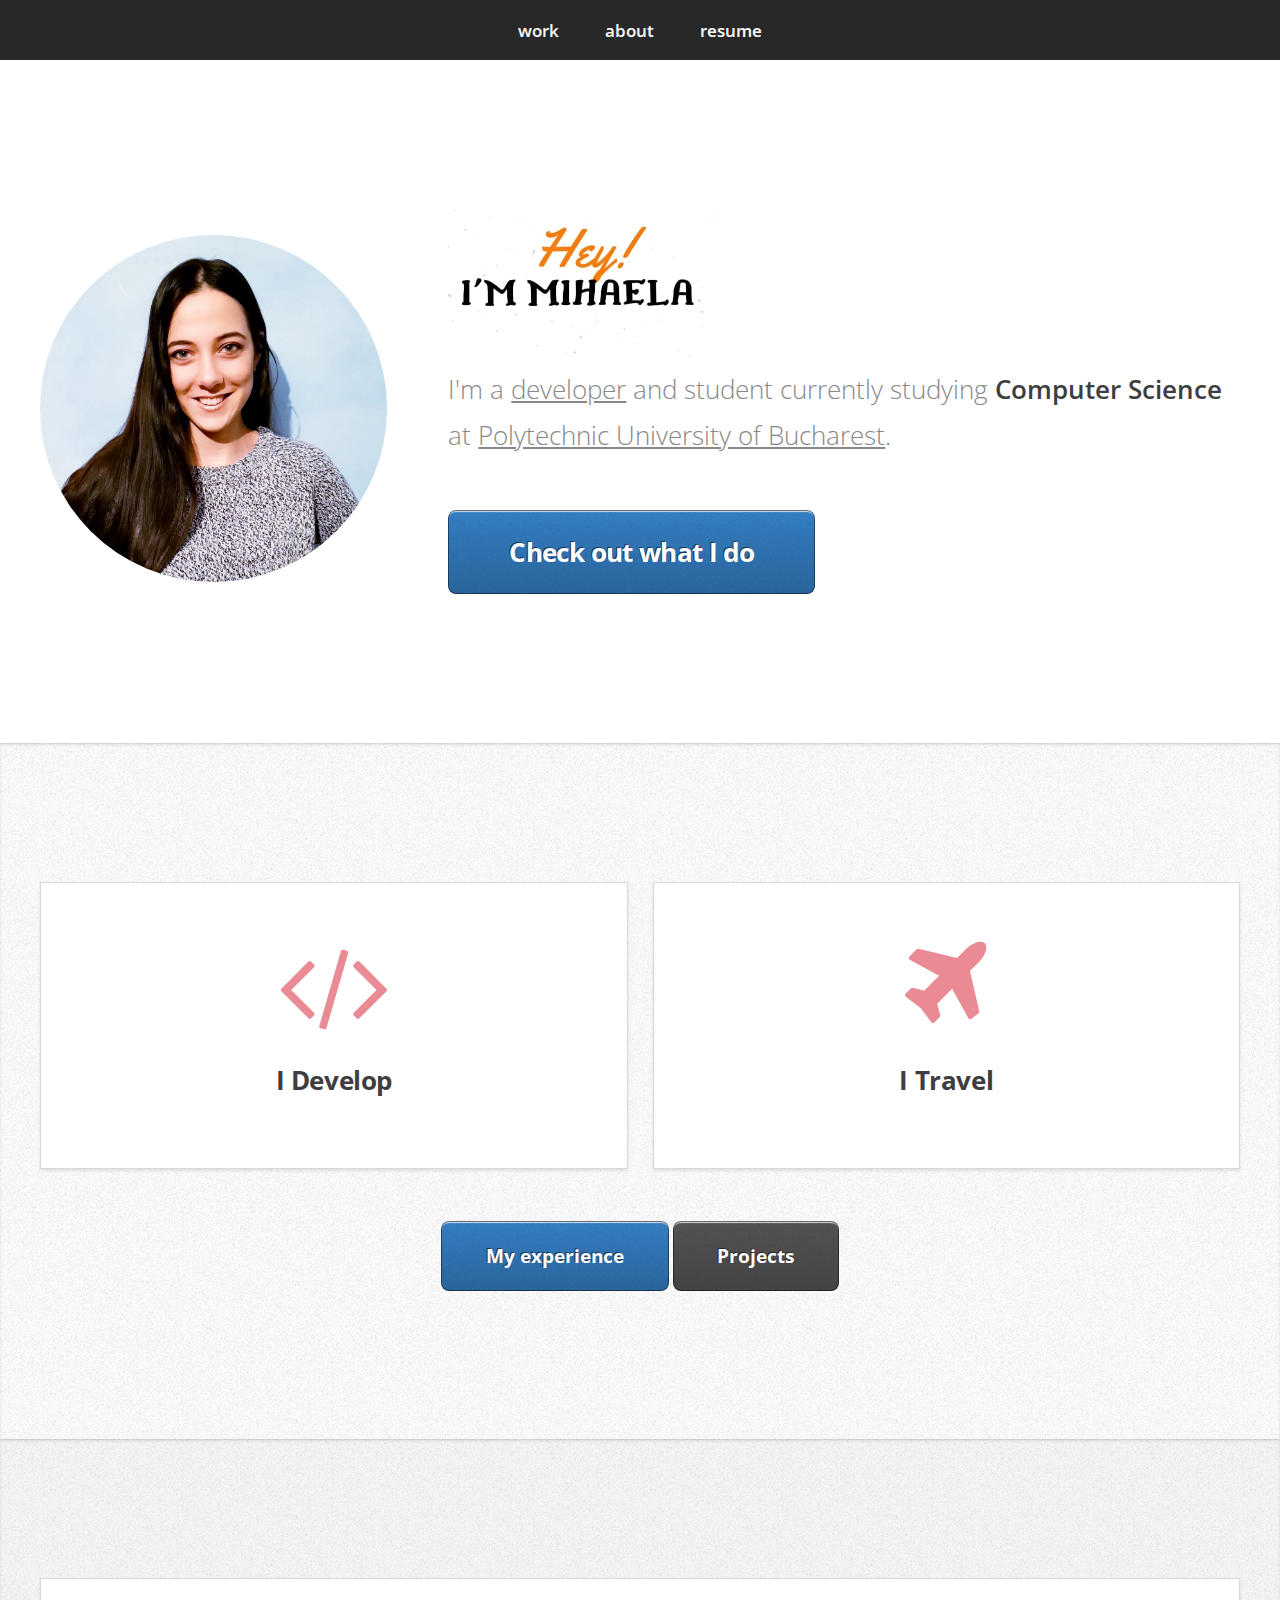
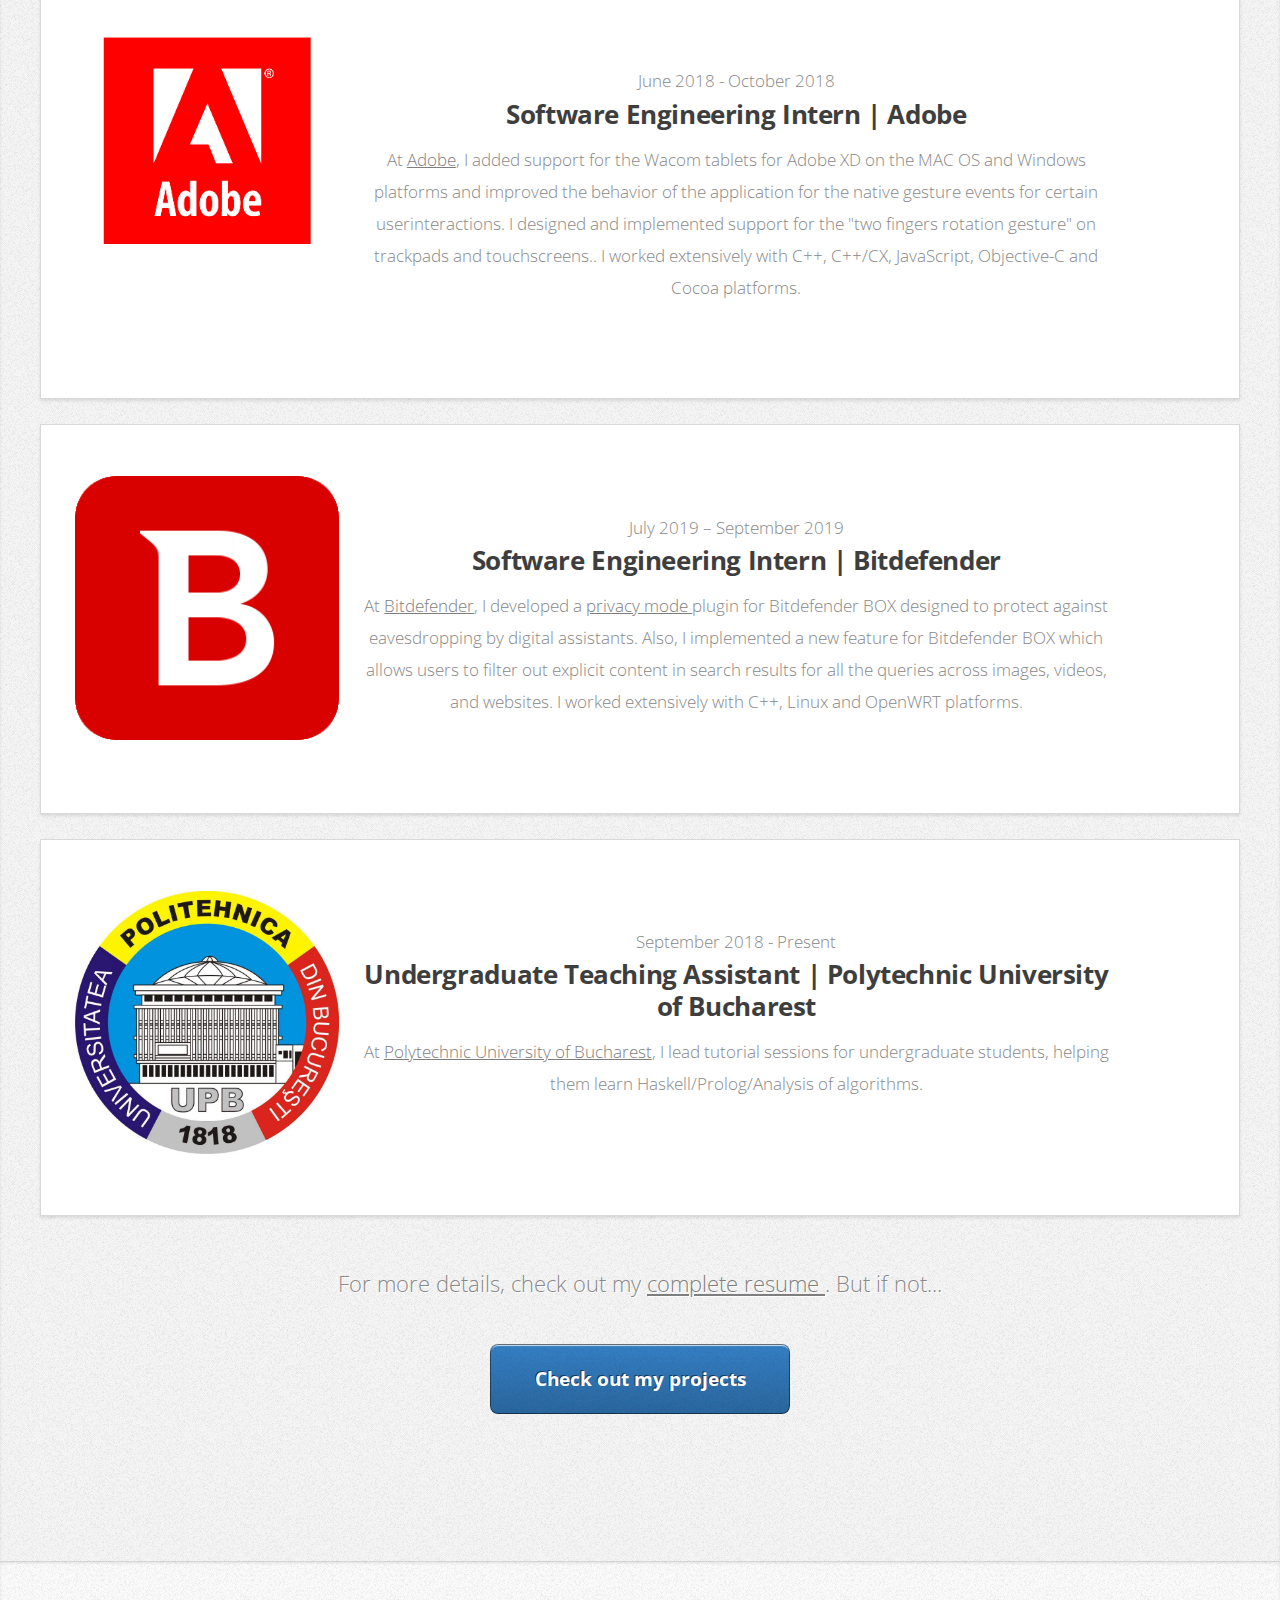
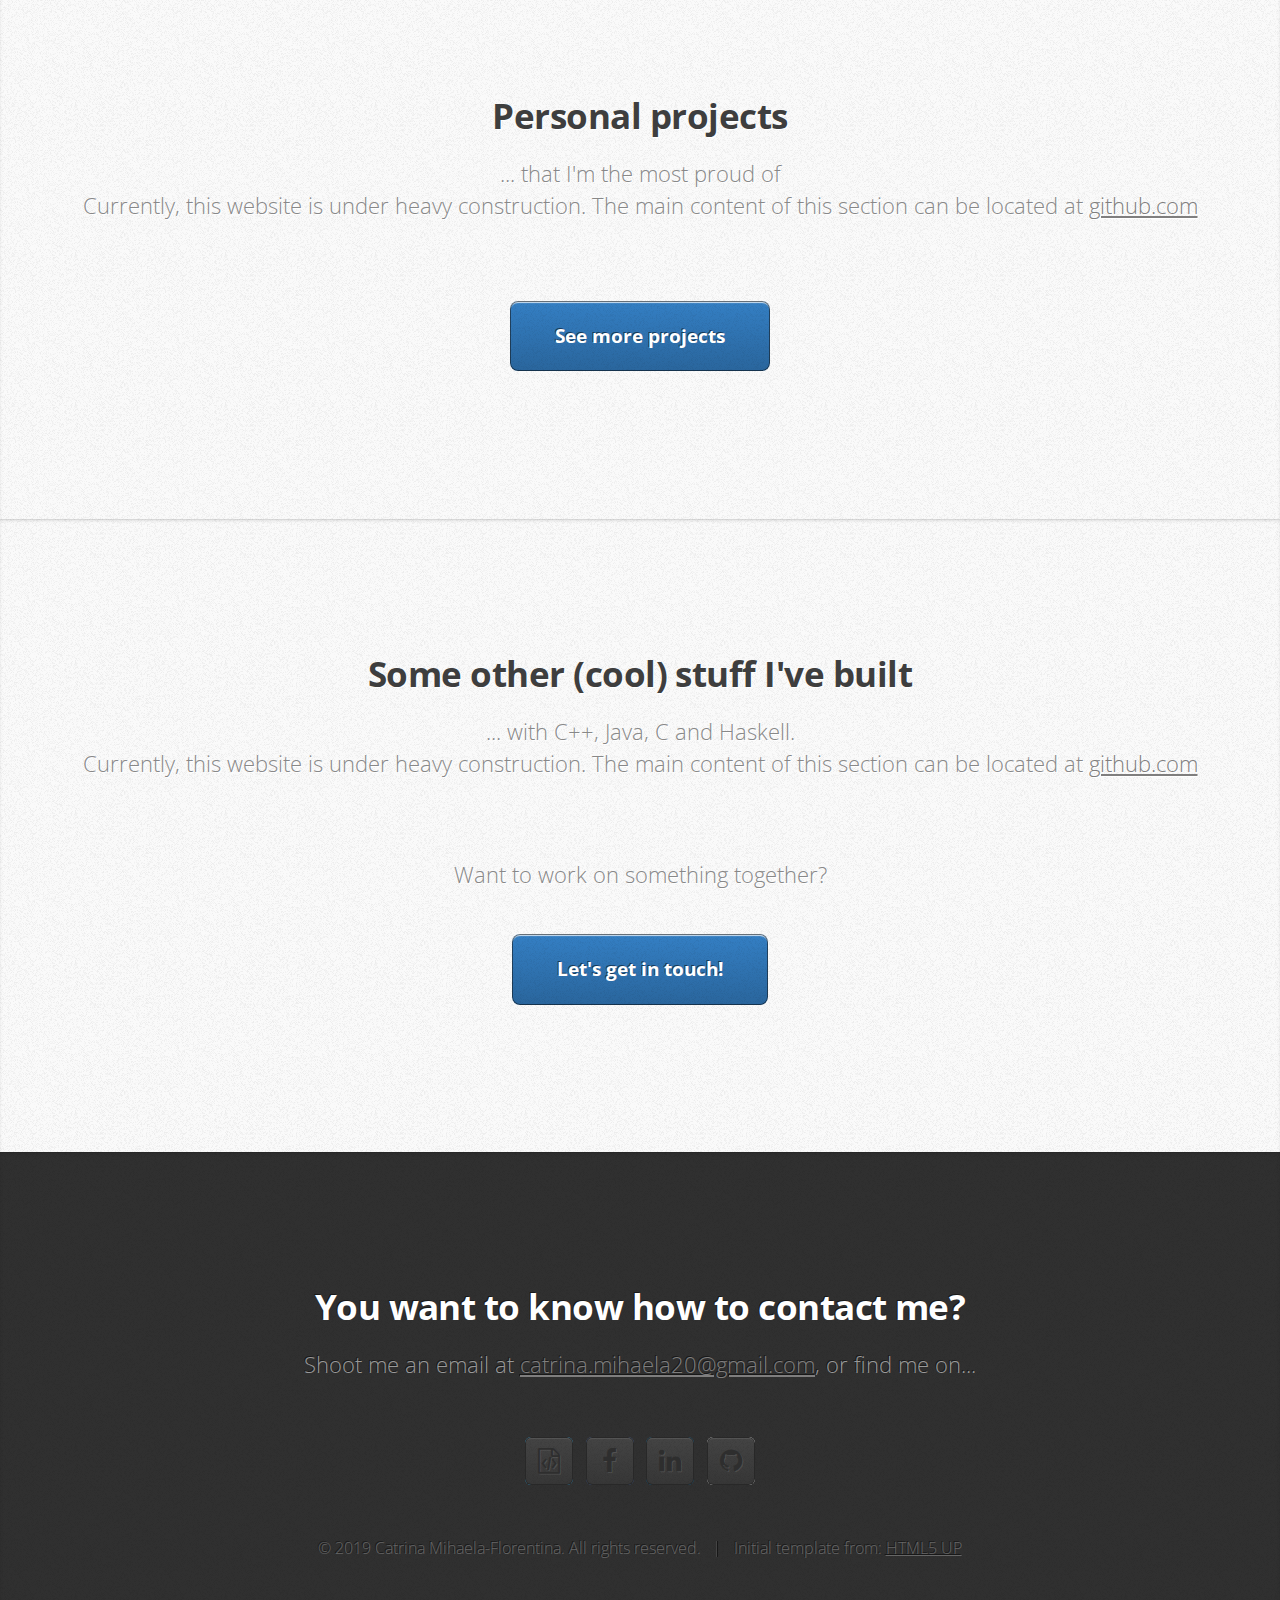
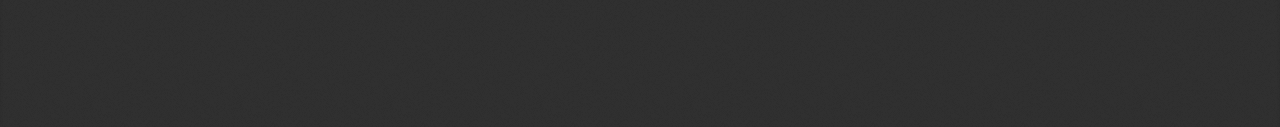
<file: index.html>
<!DOCTYPE HTML>

<html>
	<head>
		<title>Catrina Mihaela-Florentina</title>
		<!-- <title>mihaela | developer • designer • dancer</title> -->
		<meta charset="utf-8" />
		<meta name="viewport" content="width=device-width, initial-scale=1" />
		<!--[if lte IE 8]><script src="assets/js/ie/html5shiv.js"></script><![endif]-->
		<link rel="stylesheet" href="assets/css/main.css" />
		<!--[if lte IE 8]><link rel="stylesheet" href="assets/css/ie8.css" /><![endif]-->
		<!--[if lte IE 9]><link rel="stylesheet" href="assets/css/ie9.css" /><![endif]-->
		<link rel="icon" type="image/png" href="images/hello.jpeg" sizes="32x32" />

	</head>
	<body>

		<!-- Nav -->
			<nav id="nav">
				<ul class="container">
					<li><a href="#portfolio">work</a></li>
					<li><a href="about-me.html">about</a></li>					
<!-- 					<li><a href="#blog">blog</a></li>
 -->					<li><a href="https://drive.google.com/file/d/1lzBsOIaUufXG_r_aDc1X8GkXomqi_xUz/view?usp=sharing" target = "_blank">resume</a></li>
				</ul>
			</nav>

		<!-- Home -->
			<div class="wrapper style1 first">
				<article class="container" id="top">
					<div class="row">
						<div class="4u 12u(mobile)">
							<span class="image fit cent 12u(mobile)"><a class = "scrolly" href = "#work"><img src="images/profile.jpeg" alt="" /></a></span>
						</div>
						<div class="8u 12u(mobile)">
							<!-- <header> -->
								<!-- <h1>Hey! I'm <a href = "about-me.html"><strong>mihaela</strong></a>.</h1> -->
								<img class = "cali-name" src="images/hello.jpeg" alt="Hey! I'm Mihaela." /></span>
							<!-- </header> -->
							<p>I'm a <a href="#portfolio" class = "scrolly"> developer</a> and student currently studying <strong>Computer Science</strong> at <a href="http://acs.pub.ro/en/" target = "_blank">Polytechnic University of Bucharest</a>.</p>
							<a href="#work" class="button big scrolly">Check out what I do</a>
						</div>
					</div>
				</article>

			</div>

		<!-- Work -->

			<div class="wrapper style2">
				<article id="work">
					<!-- <header> -->
						<!-- <h2>This is what I do</h2> -->
						<!-- <h2>A bit about me</h2> -->
					<!-- </header> -->
					<div class="container">
						<div class="row">

							<div class="6u 12u(mobile)">
								<a class = "scrolly" href="#portfolio">
								<section class="box style1">
									<span class="icon featured fa-code"></span>
									<h3><a class = "scrolly" href="#portfolio"> I Develop</a></h3>
									<p> 
<!-- 									<a class="no-underline" href="meet-me.html" target = "_blank">MeetMe</a> | 
									<a class="no-underline" href="https://github.com/dmihaelashuo/Kinetic" target = "_blank">Kinetic</a> | 
									<a class="no-underline" href="escape.html" target = "_blank">Escape Room</a> -->
									</p>
									<!-- <p>because I really, really enjoy building stuff.</p> -->
									<!-- <p>because it's fun, because I derive a lot of satisfaction from building stuff </p> -->
								</section>
							</a>
							</div>
							<div class="6u 12u(mobile)">
								<a class = "scrolly" href="https://medium.com/dmihaelashuo" target = "_blank">
								<section class="box style1">
									<span class="icon featured fa-plane"></span>
									<h3><a class = "scrolly" href="" target = "_blank"> I Travel</a></h3>
<!-- 									<p> 
									<a class="no-underline" href="https://medium.com/dmihaelashuo" target = "_blank">My Medium </a> |
									</p> -->
								</section>
							</a>
							</div>
						</div>
					</div>
					<footer>
						<a href="#experience" class="button scrolly"> My experience</a>
						<a href="#portfolio" class="button buttonv2 scrolly">Projects</a>
					</footer>
				</article>
			</div>

			<!-- Experience -->
			<div class="wrapper style3">
				<article id="experience">
					<div class="container">
						<div class="row">
							<div class="12u 12u(mobile)">
								<section class="box style1">
									<div class="row">
										<div class="3u 12u(mobile)">
											<a href = "https://www.adobe.com/" target = "_blank"><span class="image fit" ><img src="images/Adobe.jpg" alt="" /></span></a>
										</div>
										<div class="8u 12u(mobile)">
											<p></p>
											<!-- <p> hi</p> -->
											<p class = "timeframe"> June 2018 - October 2018</p>
											<h3 class = "work-title">Software Engineering Intern | Adobe</h3>	

											<p>At <a class = "no-underline" href = "https://www.adobe.com/" target = "_blank">Adobe</a>, I added support for the Wacom tablets for Adobe XD on the MAC OS and Windows platforms and improved
											the behavior of the application for the native gesture events for certain userinteractions.
											I designed and implemented support for the "two fingers rotation gesture" on trackpads and touchscreens.. I worked extensively with C++, C++/CX, JavaScript, Objective-C and Cocoa platforms.</p>
										</div>
									</div>

								</section>
							</div>
							<div class="12u 12u(mobile)">
								<section class="box style1">
									<div class="row">
										<div class="3u 12u(mobile)">
											<a href = "https://www.bitdefender.com/" target = "_blank"><span class="image fit" ><img src="images/Bitdefender.jpg" alt="" /></span></a>
										</div>
										<div class="8u 12u(mobile)">
											<p></p>
											<!-- <p> hi</p> -->
											<p class = "timeframe"> July 2019 – September 2019</p>
											<h3 class = "work-title">Software Engineering Intern | Bitdefender</h3>	

											<p>At <a class = "no-underline" href = "https://www.bitdefender.com/" target = "_blank">Bitdefender</a>, I developed a <a class = "no-underline" href="https://www.google.com/url?sa=t&rct=j&q=&esrc=s&source=web&cd=1&cad=rja&uact=8&ved=2ahUKEwiW083xrI3lAhXQasAKHaZsDGsQFjAAegQIARAB&url=https%3A%2F%2Fwww.bitdefender.com%2Fbox%2Fblog%2Fproduct-updates%2Fproduct-update-bitdefender-box-can-now-protect-eavesdropping-digital-assistants-new-feature-called-private-mode%2F%3Fcid%3Dsoc%257Cbox%257Cfb%257CProductUpdates&usg=AOvVaw2hHCFTD1vNapZ5SPXCj1nh" target = "_blank"> privacy mode </a> plugin for Bitdefender BOX designed to protect against eavesdropping by digital assistants.

											Also, I implemented a new feature for Bitdefender BOX which allows users to filter out explicit content in search results for all the queries across images, videos, and websites. I worked extensively with C++, Linux and OpenWRT platforms.</p>
										</div>
									</div>

								</section>
							</div>
							<div class="12u 12u(mobile)">
								<section class="box style1">
									<div class="row">
										<div class="3u 12u(mobile)">
											<a href = "https://www.upb.ro/en/" target = "_blank"><span class="image fit" ><img src="images/upb.jpg" alt="" /></span></a>
										</div>
										<div class="8u 12u(mobile)">
											<p></p>
											<!-- <p> hi</p> -->
											<p class = "timeframe"> September 2018 - Present</p>
											<h3 class = "work-title">Undergraduate Teaching Assistant | Polytechnic University of Bucharest</h3>	

											<p>At <a class = "no-underline" href = "https://www.upb.ro/en/" target = "_blank"> Polytechnic University of Bucharest</a>, I lead tutorial sessions for undergraduate students, helping them learn Haskell/Prolog/Analysis of algorithms.</p>
										</div>
									</div>

								</section>
							</div>
						</div>
					</div>

					<footer>
						<p>For more details, check out my <a class = "no-underline" href="https://drive.google.com/file/d/1lzBsOIaUufXG_r_aDc1X8GkXomqi_xUz/view?usp=sharing" target = "_blank">complete resume </a>. But if not...</p>
						<a href="#portfolio" class="button scrolly"> Check out my projects</a>
					</footer>
				</article>
			</div>

		<!-- Projects -->
			<div class="wrapper style2">
				<article id="portfolio">
					<header>
						<h2>Personal projects</h2>
						<p>... that I'm the most proud of</p>
						<p>Currently, this website is under heavy construction. The main content of this section can be located at <a class = "no-underline" href="https://github.com/mihaela-catrina" target = "_blank">github.com </a></p> 
					</header>


					<div class="container">
						<div class="row">
							<!-- <div class="4u 12u(mobile)">
								<article class="box style2">
									<a href="meet-me.html" class="image featured"><img src="images/meetme.jpg" alt="" /></a>
									<p class = "timeframe">Mobile App</p>
									<h3><a href="meet-me.html">MeetMe</a></h3>
									<p>A streamlined scheduling app built with Google Calendar API deployed on the <a class = "no-underline" href = "https://itunes.apple.com/us/app/meet-me/id1372548184?mt=8" target = "_blank">App Store</a></p>
								</article>
							</div>
							<div class="4u 12u(mobile)">
								<article class="box style2">
									<a href="https://github.com/dmihaelashuo/Kinetic" class="image featured" target="_blank"><img src="images/wx.jpg" alt="" /></a>
									<p class = "timeframe">Hackathon</p>
									<h3><a href="https://github.com/dmihaelashuo/Kinetic" target="_blank">Kinetic</a></h3>
									<p> A car-sharing infrastructure built on BigchainDB that won $5,000 in a blockchain hackathon</p>
								</article>
							</div>
							<div class="4u 12u(mobile)">
								<article class="box style2">
									<a href="escape.html" class="image featured"><img src="images/byog.jpg" alt="" /></a>
									<p class = "timeframe">Large-scale Project</p>
									<h3><a href="escape.html">Escape Room: Java Edition</a></h3>
									<p>A large project that taught me a lot about handling complexity and scale</p>
								</article>
							</div> -->
						</div>
					</div>
					<footer>
						<a href="#projects" class="button scrolly">See more projects</a>
					</footer>
				</article>
			</div>

		<!-- Others -->
		<div class="wrapper style2">
				<article id="projects">
					<header>
						<h2>Some other (cool) stuff I've built</h2>
						<p>... with C++, Java, C and Haskell.</p>
						<p>Currently, this website is under heavy construction. The main content of this section can be located at <a class = "no-underline" href="https://github.com/mihaela-catrina" target = "_blank">github.com </a></p> 
					</header>
					<div class="container">
						<div class="row">
							
							<!-- <div class="4u 12u(mobile)">
								<article class="box style2">
									<a href="https://github.com/dmihaelashuo/Elyxr" class="image featured" target = "_blank"><img src="images/elyxr.jpg" alt="" /></a>
									<h3><a href="https://github.com/dmihaelashuo/Elyxr" target = "_blank">Elyxr</a></h3>
									<p>A Google Voice Assistant app that won 2nd place in a hackathon</p>
								</article>
							</div>
							
							<div class="4u 12u(mobile)">
								<article class="box style2">
									<a href="https://github.com/dmihaelashuo/MDB-Socials" class="image featured" target = "_blank"><img src="images/restapi.jpg" alt="" /></a>
									<h3><a href="https://github.com/dmihaelashuo/MDB-Socials" target = "_blank">MDB Socials</a></h3>
									<p>A REST API hosted on Heroku to keep business logic server side</p>
								</article>
							</div>

							<div class="4u 12u(mobile)">
								<article class="box style2">
									<a href="chacheck.html" class="image featured" ><img src="images/cc.jpg" alt="" /></a>
									<h3><a href="chacheck.html" >ChaCheck</a></h3>
									<p>A web-app that tracks and simulates the buying and selling of stocks</p>
								</article>
							</div>
							
							</div>


							<div class="row">
									
								<div class="4u 12u(mobile)">
									<article class="box style2">
										<a href="https://github.com/trustedkey/REST-OAuth-RP-iOS" class="image featured" target = "_blank"><img src="images/oauth.jpg" alt="" /></a>
										<h3><a href="https://github.com/trustedkey/REST-OAuth-RP-iOS" target = "_blank">OAuth Sample	</a></h3>
										<p>A Relying Party app demonstrating Trusted Key's REST-OAuth flow</p>
									</article>
								</div>

								<div class="4u 12u(mobile)">
									<article class="box style2">
										<a href="ps.html" class="image featured"><img src="images/ai.jpg" alt="" /></a>
										<h3><a href="ps.html">Puzzle Solver</a></h3>
										<p>A rudimentary AI that solves puzzles</p>
										<p></p>
									</article>
								</div>
								
								<div class="4u 12u(mobile)">
									<article class="box style2">
										<a href="https://github.com/dmihaelashuo/pokedex" class="image featured" target = "_blank"><img src="images/pokedex.jpg" alt="" /></a>
										<h3><a href="https://github.com/dmihaelashuo/pokedex" target = "_blank">Pokedex</a></h3>
										<p> Literally, a mobile Pokedex ... :D</p>
										<p> </p>
									</article>
								</div> -->
						<!-- </div> -->

					</div>
					<footer>
						<p>Want to work on something together?</p>
						<a href="#contact" class="button scrolly">Let's get in touch!</a>
					</footer>
				</article>
			</div>

			

		<!-- Contact -->
			<div class="wrapper style4">
				<article id="contact" class="container 75%">
					<header>
						<h2>You want to know how to contact me?</h2>
						<p>Shoot me an email at <a href="mailto:catrina.mihaela20@gmail.com" class = "no-underline">catrina.mihaela20@gmail.com</a>, or find me on...</p>

					</header>
					<div>
						<div class="row">
							<div class="12u">
								
							</div>
						</div>
						
								<ul class="social">
									<!-- <li><a href="#" class="icon fa-twitter"><span class="label">Twitter</span></a></li> -->
									<li><a href="https://drive.google.com/file/d/1lzBsOIaUufXG_r_aDc1X8GkXomqi_xUz/view?usp=sharing" class="icon fa-file-code-o"><span class="label">Google+</span></a></li>
									<li><a href="https://www.facebook.com/mihaela.catrina.20" class="icon fa-facebook"><span class="label">Facebook</span></a></li>

									<li><a href="https://www.linkedin.com/in/catrinamihaela/" class="icon fa-linkedin"><span class="label">LinkedIn</span></a></li>
									<!-- <li><a href="#" class="icon fa-tumblr"><span class="label">Tumblr</span></a></li> -->
									<li><a href="https://github.com/mihaela-catrina" class="icon fa-github"><span class="label">Github</span></a></li>
								</ul>
								<!-- <hr /> -->
							</div>
						<!-- </div> -->
					<!-- </div> -->
					<footer>
						<ul id="copyright">
							<li>&copy; 2019 Catrina Mihaela-Florentina. All rights reserved.</li><li>Initial template from: <a href="http://html5up.net">HTML5 UP</a></li>
						</ul>
					</footer>
				</article>
			</div>

		<!-- Scripts -->
			<script src="assets/js/jquery.min.js"></script>
			<script src="assets/js/jquery.scrolly.min.js"></script>
			<script src="assets/js/skel.min.js"></script>
			<script src="assets/js/skel-viewport.min.js"></script>
			<script src="assets/js/util.js"></script>
			<!--[if lte IE 8]><script src="assets/js/ie/respond.min.js"></script><![endif]-->
			<script src="assets/js/main.js"></script>

	</body>
</html>
</file>
<file: assets/css/ie8.css>
/*
	Miniport by HTML5 UP
	html5up.net | @ajlkn
	Free for personal and commercial use under the CCA 3.0 license (html5up.net/license)
*/

/* Basic */

	form input[type=text],
	form input[type=password],
	form select,
	form textarea {
		position: relative;
		-ms-behavior: url("assets/js/ie/PIE.htc");
	}

	input[type="button"],
	input[type="submit"],
	input[type="reset"],
	button,
	.button {
		position: relative;
		-ms-behavior: url("assets/js/ie/PIE.htc");
	}

/* Section/Article */

	section > .last-child,
	article > .last-child,
	section.last-child,
	article.last-child {
		margin-bottom: 0;
	}

/* Box */

	.box {
		border: solid 1px #ddd;
	}

/* List */

	ul.social li a {
		position: relative;
		top: 0 !important;
		overflow: hidden;
		-ms-behavior: url("assets/js/ie/PIE.htc");
	}

		ul.social li a:before {
			background: none;
		}

/* Wrappers */

	.wrapper {
		border-top: solid 1px #ddd;
	}

/* Nav */

	#nav a {
		position: relative;
		-ms-behavior: url("assets/js/ie/PIE.htc");
	}

/* Articles */

	#top .image {
		position: relative;
		-ms-behavior: url("assets/js/ie/PIE.htc");
	}

		#top .image img {
			position: relative;
			-ms-behavior: url("assets/js/ie/PIE.htc");
		}
</file>
<file: assets/css/ie9.css>
/*
	Miniport by HTML5 UP
	html5up.net | @ajlkn
	Free for personal and commercial use under the CCA 3.0 license (html5up.net/license)
*/

/* Button */

	input[type="button"],
	input[type="submit"],
	input[type="reset"],
	button,
	.button {
		background-image: url("images/ie/grad0-20.svg");
	}

/* List */

	ul.social li a:before {
		background-image: url("images/ie/grad0-20.svg");
	}
</file>
<file: assets/css/main.css>
@import url("https://fonts.googleapis.com/css?family=Open+Sans:300,300italic,600,600italic,700");
@import url("font-awesome.min.css");

/*
	Miniport by HTML5 UP
	html5up.net | @ajlkn
	Free for personal and commercial use under the CCA 3.0 license (html5up.net/license)
*/

/* Reset */

	html, body, div, span, applet, object, iframe, h1, h2, h3, h4, h5, h6, p, blockquote, pre, a, abbr, acronym, address, big, cite, code, del, dfn, em, img, ins, kbd, q, s, samp, small, strike, strong, sub, sup, tt, var, b, u, i, center, dl, dt, dd, ol, ul, li, fieldset, form, label, legend, table, caption, tbody, tfoot, thead, tr, th, td, article, aside, canvas, details, embed, figure, figcaption, footer, header, hgroup, menu, nav, output, ruby, section, summary, time, mark, audio, video {
		margin: 0;
		padding: 0;
		border: 0;
		font-size: 100%;
		font: inherit;
		vertical-align: baseline;
	}

	article, aside, details, figcaption, figure, footer, header, hgroup, menu, nav, section {
		display: block;
	}

	body {
		line-height: 1;
	}

	ol, ul {
		list-style: none;
	}

	blockquote, q {
		quotes: none;
	}

	blockquote:before, blockquote:after, q:before, q:after {
		content: '';
		content: none;
	}

	table {
		border-collapse: collapse;
		border-spacing: 0;
	}

	body {
		-webkit-text-size-adjust: none;
	}

/* Box Model */

	*, *:before, *:after {
		-moz-box-sizing: border-box;
		-webkit-box-sizing: border-box;
		box-sizing: border-box;
	}

/* Containers */

	.container {
		margin-left: auto;
		margin-right: auto;
	}

	.container.\31 25\25 {
		width: 100%;
		max-width: 1200px;
		min-width: 960px;
	}

	.container.\37 5\25 {
		width: 720px;
	}

	.container.\35 0\25 {
		width: 480px;
	}

	.container.\32 5\25 {
		width: 240px;
	}

	.container {
		width: 960px;
	}

	@media screen and (min-width: 737px) {

		.container.\31 25\25 {
			width: 100%;
			max-width: 1500px;
			min-width: 1200px;
		}

		.container.\37 5\25 {
			width: 900px;
		}

		.container.\35 0\25 {
			width: 600px;
		}

		.container.\32 5\25 {
			width: 300px;
		}

		.container {
			width: 1200px;
		}

	}

	@media screen and (min-width: 737px) and (max-width: 1200px) {

		.container.\31 25\25 {
			width: 100%;
			max-width: 1200px;
			min-width: 960px;
		}

		.container.\37 5\25 {
			width: 720px;
		}

		.container.\35 0\25 {
			width: 480px;
		}

		.container.\32 5\25 {
			width: 240px;
		}

		.container {
			width: 960px;
		}

	}

	@media screen and (max-width: 736px) {

		.container.\31 25\25 {
			width: 100%;
			max-width: 125%;
			min-width: 100%;
		}

		.container.\37 5\25 {
			width: 75%;
		}

		.container.\35 0\25 {
			width: 50%;
		}

		.container.\32 5\25 {
			width: 25%;
		}

		.container {
			width: 100% !important;
		}

	}

/* Grid */

	.row {
		border-bottom: solid 1px transparent;
		-moz-box-sizing: border-box;
		-webkit-box-sizing: border-box;
		box-sizing: border-box;
	}

	.row > * {
		float: left;
		-moz-box-sizing: border-box;
		-webkit-box-sizing: border-box;
		box-sizing: border-box;
	}

	.row:after, .row:before {
		content: '';
		display: block;
		clear: both;
		height: 0;
	}

	.row.uniform > * > :first-child {
		margin-top: 0;
	}

	.row.uniform > * > :last-child {
		margin-bottom: 0;
	}

	.row.\30 \25 > * {
		padding: 0 0 0 0px;
	}

	.row.\30 \25 {
		margin: 0 0 -1px 0px;
	}

	.row.uniform.\30 \25 > * {
		padding: 0px 0 0 0px;
	}

	.row.uniform.\30 \25 {
		margin: 0px 0 -1px 0px;
	}

	.row > * {
		padding: 0 0 0 40px;
	}

	.row {
		margin: 0 0 -1px -40px;
	}

	.row.uniform > * {
		padding: 40px 0 0 40px;
	}

	.row.uniform {
		margin: -40px 0 -1px -40px;
	}

	.row.\32 00\25 > * {
		padding: 0 0 0 80px;
	}

	.row.\32 00\25 {
		margin: 0 0 -1px -80px;
	}

	.row.uniform.\32 00\25 > * {
		padding: 80px 0 0 80px;
	}

	.row.uniform.\32 00\25 {
		margin: -80px 0 -1px -80px;
	}

	.row.\31 50\25 > * {
		padding: 0 0 0 60px;
	}

	.row.\31 50\25 {
		margin: 0 0 -1px -60px;
	}

	.row.uniform.\31 50\25 > * {
		padding: 60px 0 0 60px;
	}

	.row.uniform.\31 50\25 {
		margin: -60px 0 -1px -60px;
	}

	.row.\35 0\25 > * {
		padding: 0 0 0 20px;
	}

	.row.\35 0\25 {
		margin: 0 0 -1px -20px;
	}

	.row.uniform.\35 0\25 > * {
		padding: 20px 0 0 20px;
	}

	.row.uniform.\35 0\25 {
		margin: -20px 0 -1px -20px;
	}

	.row.\32 5\25 > * {
		padding: 0 0 0 10px;
	}

	.row.\32 5\25 {
		margin: 0 0 -1px -10px;
	}

	.row.uniform.\32 5\25 > * {
		padding: 10px 0 0 10px;
	}

	.row.uniform.\32 5\25 {
		margin: -10px 0 -1px -10px;
	}

	.\31 2u, .\31 2u\24 {
		width: 100%;
		clear: none;
		margin-left: 0;
	}

	.\31 1u, .\31 1u\24 {
		width: 91.6666666667%;
		clear: none;
		margin-left: 0;
	}

	.\31 0u, .\31 0u\24 {
		width: 83.3333333333%;
		clear: none;
		margin-left: 0;
	}

	.\39 u, .\39 u\24 {
		width: 75%;
		clear: none;
		margin-left: 0;
	}

	.\38 u, .\38 u\24 {
		width: 66.6666666667%;
		clear: none;
		margin-left: 0;
	}

	.\37 u, .\37 u\24 {
		width: 58.3333333333%;
		clear: none;
		margin-left: 0;
	}

	.\36 u, .\36 u\24 {
		width: 50%;
		clear: none;
		margin-left: 0;
	}

	.\35 u, .\35 u\24 {
		width: 41.6666666667%;
		clear: none;
		margin-left: 0;
	}

	.\34 u, .\34 u\24 {
		width: 33.3333333333%;
		clear: none;
		margin-left: 0;
	}

	.\33 u, .\33 u\24 {
		width: 25%;
		clear: none;
		margin-left: 0;
	}

	.\32 u, .\32 u\24 {
		width: 16.6666666667%;
		clear: none;
		margin-left: 0;
	}

	.\31 u, .\31 u\24 {
		width: 8.3333333333%;
		clear: none;
		margin-left: 0;
	}

	.\31 2u\24 + *,
	.\31 1u\24 + *,
	.\31 0u\24 + *,
	.\39 u\24 + *,
	.\38 u\24 + *,
	.\37 u\24 + *,
	.\36 u\24 + *,
	.\35 u\24 + *,
	.\34 u\24 + *,
	.\33 u\24 + *,
	.\32 u\24 + *,
	.\31 u\24 + * {
		clear: left;
	}

	.\-11u {
		margin-left: 91.66667%;
	}

	.\-10u {
		margin-left: 83.33333%;
	}

	.\-9u {
		margin-left: 75%;
	}

	.\-8u {
		margin-left: 66.66667%;
	}

	.\-7u {
		margin-left: 58.33333%;
	}

	.\-6u {
		margin-left: 50%;
	}

	.\-5u {
		margin-left: 41.66667%;
	}

	.\-4u {
		margin-left: 33.33333%;
	}

	.\-3u {
		margin-left: 25%;
	}

	.\-2u {
		margin-left: 16.66667%;
	}

	.\-1u {
		margin-left: 8.33333%;
	}

	@media screen and (min-width: 737px) {

		.row > * {
			padding: 25px 0 0 25px;
		}

		.row {
			margin: -25px 0 -1px -25px;
		}

		.row.uniform > * {
			padding: 25px 0 0 25px;
		}

		.row.uniform {
			margin: -25px 0 -1px -25px;
		}

		.row.\32 00\25 > * {
			padding: 50px 0 0 50px;
		}

		.row.\32 00\25 {
			margin: -50px 0 -1px -50px;
		}

		.row.uniform.\32 00\25 > * {
			padding: 50px 0 0 50px;
		}

		.row.uniform.\32 00\25 {
			margin: -50px 0 -1px -50px;
		}

		.row.\31 50\25 > * {
			padding: 37.5px 0 0 37.5px;
		}

		.row.\31 50\25 {
			margin: -37.5px 0 -1px -37.5px;
		}

		.row.uniform.\31 50\25 > * {
			padding: 37.5px 0 0 37.5px;
		}

		.row.uniform.\31 50\25 {
			margin: -37.5px 0 -1px -37.5px;
		}

		.row.\35 0\25 > * {
			padding: 12.5px 0 0 12.5px;
		}

		.row.\35 0\25 {
			margin: -12.5px 0 -1px -12.5px;
		}

		.row.uniform.\35 0\25 > * {
			padding: 12.5px 0 0 12.5px;
		}

		.row.uniform.\35 0\25 {
			margin: -12.5px 0 -1px -12.5px;
		}

		.row.\32 5\25 > * {
			padding: 6.25px 0 0 6.25px;
		}

		.row.\32 5\25 {
			margin: -6.25px 0 -1px -6.25px;
		}

		.row.uniform.\32 5\25 > * {
			padding: 6.25px 0 0 6.25px;
		}

		.row.uniform.\32 5\25 {
			margin: -6.25px 0 -1px -6.25px;
		}

		.\31 2u\28desktop\29, .\31 2u\24\28desktop\29 {
			width: 100%;
			clear: none;
			margin-left: 0;
		}

		.\31 1u\28desktop\29, .\31 1u\24\28desktop\29 {
			width: 91.6666666667%;
			clear: none;
			margin-left: 0;
		}

		.\31 0u\28desktop\29, .\31 0u\24\28desktop\29 {
			width: 83.3333333333%;
			clear: none;
			margin-left: 0;
		}

		.\39 u\28desktop\29, .\39 u\24\28desktop\29 {
			width: 75%;
			clear: none;
			margin-left: 0;
		}

		.\38 u\28desktop\29, .\38 u\24\28desktop\29 {
			width: 66.6666666667%;
			clear: none;
			margin-left: 0;
		}

		.\37 u\28desktop\29, .\37 u\24\28desktop\29 {
			width: 58.3333333333%;
			clear: none;
			margin-left: 0;
		}

		.\36 u\28desktop\29, .\36 u\24\28desktop\29 {
			width: 50%;
			clear: none;
			margin-left: 0;
		}

		.\35 u\28desktop\29, .\35 u\24\28desktop\29 {
			width: 41.6666666667%;
			clear: none;
			margin-left: 0;
		}

		.\34 u\28desktop\29, .\34 u\24\28desktop\29 {
			width: 33.3333333333%;
			clear: none;
			margin-left: 0;
		}

		.\33 u\28desktop\29, .\33 u\24\28desktop\29 {
			width: 25%;
			clear: none;
			margin-left: 0;
		}

		.\32 u\28desktop\29, .\32 u\24\28desktop\29 {
			width: 16.6666666667%;
			clear: none;
			margin-left: 0;
		}

		.\31 u\28desktop\29, .\31 u\24\28desktop\29 {
			width: 8.3333333333%;
			clear: none;
			margin-left: 0;
		}

		.\31 2u\24\28desktop\29 + *,
		.\31 1u\24\28desktop\29 + *,
		.\31 0u\24\28desktop\29 + *,
		.\39 u\24\28desktop\29 + *,
		.\38 u\24\28desktop\29 + *,
		.\37 u\24\28desktop\29 + *,
		.\36 u\24\28desktop\29 + *,
		.\35 u\24\28desktop\29 + *,
		.\34 u\24\28desktop\29 + *,
		.\33 u\24\28desktop\29 + *,
		.\32 u\24\28desktop\29 + *,
		.\31 u\24\28desktop\29 + * {
			clear: left;
		}

		.\-11u\28desktop\29 {
			margin-left: 91.66667%;
		}

		.\-10u\28desktop\29 {
			margin-left: 83.33333%;
		}

		.\-9u\28desktop\29 {
			margin-left: 75%;
		}

		.\-8u\28desktop\29 {
			margin-left: 66.66667%;
		}

		.\-7u\28desktop\29 {
			margin-left: 58.33333%;
		}

		.\-6u\28desktop\29 {
			margin-left: 50%;
		}

		.\-5u\28desktop\29 {
			margin-left: 41.66667%;
		}

		.\-4u\28desktop\29 {
			margin-left: 33.33333%;
		}

		.\-3u\28desktop\29 {
			margin-left: 25%;
		}

		.\-2u\28desktop\29 {
			margin-left: 16.66667%;
		}

		.\-1u\28desktop\29 {
			margin-left: 8.33333%;
		}

	}

	@media screen and (min-width: 737px) and (max-width: 1200px) {

		.row > * {
			padding: 25px 0 0 25px;
		}

		.row {
			margin: -25px 0 -1px -25px;
		}

		.row.uniform > * {
			padding: 25px 0 0 25px;
		}

		.row.uniform {
			margin: -25px 0 -1px -25px;
		}

		.row.\32 00\25 > * {
			padding: 50px 0 0 50px;
		}

		.row.\32 00\25 {
			margin: -50px 0 -1px -50px;
		}

		.row.uniform.\32 00\25 > * {
			padding: 50px 0 0 50px;
		}

		.row.uniform.\32 00\25 {
			margin: -50px 0 -1px -50px;
		}

		.row.\31 50\25 > * {
			padding: 37.5px 0 0 37.5px;
		}

		.row.\31 50\25 {
			margin: -37.5px 0 -1px -37.5px;
		}

		.row.uniform.\31 50\25 > * {
			padding: 37.5px 0 0 37.5px;
		}

		.row.uniform.\31 50\25 {
			margin: -37.5px 0 -1px -37.5px;
		}

		.row.\35 0\25 > * {
			padding: 12.5px 0 0 12.5px;
		}

		.row.\35 0\25 {
			margin: -12.5px 0 -1px -12.5px;
		}

		.row.uniform.\35 0\25 > * {
			padding: 12.5px 0 0 12.5px;
		}

		.row.uniform.\35 0\25 {
			margin: -12.5px 0 -1px -12.5px;
		}

		.row.\32 5\25 > * {
			padding: 6.25px 0 0 6.25px;
		}

		.row.\32 5\25 {
			margin: -6.25px 0 -1px -6.25px;
		}

		.row.uniform.\32 5\25 > * {
			padding: 6.25px 0 0 6.25px;
		}

		.row.uniform.\32 5\25 {
			margin: -6.25px 0 -1px -6.25px;
		}

		.\31 2u\28tablet\29, .\31 2u\24\28tablet\29 {
			width: 100%;
			clear: none;
			margin-left: 0;
		}

		.\31 1u\28tablet\29, .\31 1u\24\28tablet\29 {
			width: 91.6666666667%;
			clear: none;
			margin-left: 0;
		}

		.\31 0u\28tablet\29, .\31 0u\24\28tablet\29 {
			width: 83.3333333333%;
			clear: none;
			margin-left: 0;
		}

		.\39 u\28tablet\29, .\39 u\24\28tablet\29 {
			width: 75%;
			clear: none;
			margin-left: 0;
		}

		.\38 u\28tablet\29, .\38 u\24\28tablet\29 {
			width: 66.6666666667%;
			clear: none;
			margin-left: 0;
		}

		.\37 u\28tablet\29, .\37 u\24\28tablet\29 {
			width: 58.3333333333%;
			clear: none;
			margin-left: 0;
		}

		.\36 u\28tablet\29, .\36 u\24\28tablet\29 {
			width: 50%;
			clear: none;
			margin-left: 0;
		}

		.\35 u\28tablet\29, .\35 u\24\28tablet\29 {
			width: 41.6666666667%;
			clear: none;
			margin-left: 0;
		}

		.\34 u\28tablet\29, .\34 u\24\28tablet\29 {
			width: 33.3333333333%;
			clear: none;
			margin-left: 0;
		}

		.\33 u\28tablet\29, .\33 u\24\28tablet\29 {
			width: 25%;
			clear: none;
			margin-left: 0;
		}

		.\32 u\28tablet\29, .\32 u\24\28tablet\29 {
			width: 16.6666666667%;
			clear: none;
			margin-left: 0;
		}

		.\31 u\28tablet\29, .\31 u\24\28tablet\29 {
			width: 8.3333333333%;
			clear: none;
			margin-left: 0;
		}

		.\31 2u\24\28tablet\29 + *,
		.\31 1u\24\28tablet\29 + *,
		.\31 0u\24\28tablet\29 + *,
		.\39 u\24\28tablet\29 + *,
		.\38 u\24\28tablet\29 + *,
		.\37 u\24\28tablet\29 + *,
		.\36 u\24\28tablet\29 + *,
		.\35 u\24\28tablet\29 + *,
		.\34 u\24\28tablet\29 + *,
		.\33 u\24\28tablet\29 + *,
		.\32 u\24\28tablet\29 + *,
		.\31 u\24\28tablet\29 + * {
			clear: left;
		}

		.\-11u\28tablet\29 {
			margin-left: 91.66667%;
		}

		.\-10u\28tablet\29 {
			margin-left: 83.33333%;
		}

		.\-9u\28tablet\29 {
			margin-left: 75%;
		}

		.\-8u\28tablet\29 {
			margin-left: 66.66667%;
		}

		.\-7u\28tablet\29 {
			margin-left: 58.33333%;
		}

		.\-6u\28tablet\29 {
			margin-left: 50%;
		}

		.\-5u\28tablet\29 {
			margin-left: 41.66667%;
		}

		.\-4u\28tablet\29 {
			margin-left: 33.33333%;
		}

		.\-3u\28tablet\29 {
			margin-left: 25%;
		}

		.\-2u\28tablet\29 {
			margin-left: 16.66667%;
		}

		.\-1u\28tablet\29 {
			margin-left: 8.33333%;
		}

	}

	@media screen and (max-width: 736px) {

		.row > * {
			padding: 15px 0 0 15px;
		}

		.row {
			margin: -15px 0 -1px -15px;
		}

		.row.uniform > * {
			padding: 15px 0 0 15px;
		}

		.row.uniform {
			margin: -15px 0 -1px -15px;
		}

		.row.\32 00\25 > * {
			padding: 30px 0 0 30px;
		}

		.row.\32 00\25 {
			margin: -30px 0 -1px -30px;
		}

		.row.uniform.\32 00\25 > * {
			padding: 30px 0 0 30px;
		}

		.row.uniform.\32 00\25 {
			margin: -30px 0 -1px -30px;
		}

		.row.\31 50\25 > * {
			padding: 22.5px 0 0 22.5px;
		}

		.row.\31 50\25 {
			margin: -22.5px 0 -1px -22.5px;
		}

		.row.uniform.\31 50\25 > * {
			padding: 22.5px 0 0 22.5px;
		}

		.row.uniform.\31 50\25 {
			margin: -22.5px 0 -1px -22.5px;
		}

		.row.\35 0\25 > * {
			padding: 7.5px 0 0 7.5px;
		}

		.row.\35 0\25 {
			margin: -7.5px 0 -1px -7.5px;
		}

		.row.uniform.\35 0\25 > * {
			padding: 7.5px 0 0 7.5px;
		}

		.row.uniform.\35 0\25 {
			margin: -7.5px 0 -1px -7.5px;
		}

		.row.\32 5\25 > * {
			padding: 3.75px 0 0 3.75px;
		}

		.row.\32 5\25 {
			margin: -3.75px 0 -1px -3.75px;
		}

		.row.uniform.\32 5\25 > * {
			padding: 3.75px 0 0 3.75px;
		}

		.row.uniform.\32 5\25 {
			margin: -3.75px 0 -1px -3.75px;
		}

		.\31 2u\28mobile\29, .\31 2u\24\28mobile\29 {
			width: 100%;
			clear: none;
			margin-left: 0;
		}

		.\31 1u\28mobile\29, .\31 1u\24\28mobile\29 {
			width: 91.6666666667%;
			clear: none;
			margin-left: 0;
		}

		.\31 0u\28mobile\29, .\31 0u\24\28mobile\29 {
			width: 83.3333333333%;
			clear: none;
			margin-left: 0;
		}

		.\39 u\28mobile\29, .\39 u\24\28mobile\29 {
			width: 75%;
			clear: none;
			margin-left: 0;
		}

		.\38 u\28mobile\29, .\38 u\24\28mobile\29 {
			width: 66.6666666667%;
			clear: none;
			margin-left: 0;
		}

		.\37 u\28mobile\29, .\37 u\24\28mobile\29 {
			width: 58.3333333333%;
			clear: none;
			margin-left: 0;
		}

		.\36 u\28mobile\29, .\36 u\24\28mobile\29 {
			width: 50%;
			clear: none;
			margin-left: 0;
		}

		.\35 u\28mobile\29, .\35 u\24\28mobile\29 {
			width: 41.6666666667%;
			clear: none;
			margin-left: 0;
		}

		.\34 u\28mobile\29, .\34 u\24\28mobile\29 {
			width: 33.3333333333%;
			clear: none;
			margin-left: 0;
		}

		.\33 u\28mobile\29, .\33 u\24\28mobile\29 {
			width: 25%;
			clear: none;
			margin-left: 0;
		}

		.\32 u\28mobile\29, .\32 u\24\28mobile\29 {
			width: 16.6666666667%;
			clear: none;
			margin-left: 0;
		}

		.\31 u\28mobile\29, .\31 u\24\28mobile\29 {
			width: 8.3333333333%;
			clear: none;
			margin-left: 0;
		}

		.\31 2u\24\28mobile\29 + *,
		.\31 1u\24\28mobile\29 + *,
		.\31 0u\24\28mobile\29 + *,
		.\39 u\24\28mobile\29 + *,
		.\38 u\24\28mobile\29 + *,
		.\37 u\24\28mobile\29 + *,
		.\36 u\24\28mobile\29 + *,
		.\35 u\24\28mobile\29 + *,
		.\34 u\24\28mobile\29 + *,
		.\33 u\24\28mobile\29 + *,
		.\32 u\24\28mobile\29 + *,
		.\31 u\24\28mobile\29 + * {
			clear: left;
		}

		.\-11u\28mobile\29 {
			margin-left: 91.66667%;
		}

		.\-10u\28mobile\29 {
			margin-left: 83.33333%;
		}

		.\-9u\28mobile\29 {
			margin-left: 75%;
		}

		.\-8u\28mobile\29 {
			margin-left: 66.66667%;
		}

		.\-7u\28mobile\29 {
			margin-left: 58.33333%;
		}

		.\-6u\28mobile\29 {
			margin-left: 50%;
		}

		.\-5u\28mobile\29 {
			margin-left: 41.66667%;
		}

		.\-4u\28mobile\29 {
			margin-left: 33.33333%;
		}

		.\-3u\28mobile\29 {
			margin-left: 25%;
		}

		.\-2u\28mobile\29 {
			margin-left: 16.66667%;
		}

		.\-1u\28mobile\29 {
			margin-left: 8.33333%;
		}

	}

/* Basic */

	body, input, textarea, select {
		font-family: 'Open Sans', sans-serif;
		line-height: 1.85em;
		color: #888;
		font-weight: 300;
	}

		body.is-loading *, input.is-loading *, textarea.is-loading *, select.is-loading * {
			-moz-transition: none !important;
			-webkit-transition: none !important;
			-ms-transition: none !important;
			transition: none !important;
			-moz-animation: none !important;
			-webkit-animation: none !important;
			-ms-animation: none !important;
			animation: none !important;
		}

	a {
		-moz-transition: color .2s ease-in-out;
		-webkit-transition: color .2s ease-in-out;
		-ms-transition: color .2s ease-in-out;
		transition: color .2s ease-in-out;
		color: #43B3E0;
		text-decoration: underline;
	}

		a:hover {
			color: #43bff0 !important;
		}

		a img {
			border: 0;
		}

	b, strong {
		font-weight: 600;
		color: #3e3e3e;
	}

	i, em {
		font-style: italic;
	}

	sub {
		position: relative;
		top: 0.5em;
		font-size: 0.8em;
	}

	sup {
		position: relative;
		top: -0.5em;
		font-size: 0.8em;
	}

	blockquote {
		border-left: solid 0.75em #eee;
		padding: 1em 0 1em 1.5em;
		font-style: italic;
	}

	h1, h2, h3, h4, h5, h6 {
		color: #3e3e3e;
	}

	h1 a, h2 a, h3 a, h4 a, h5 a, h6 a {
		text-decoration: none;
		color: inherit;
	}

	h2, h3, h4, h5, h6 {
		font-weight: 700;
	}

	h1 {
		font-weight: 300;
	}

		h1 strong {
			font-weight: 700;
		}

	em, i {
		font-style: italic;
	}

	br.clear {
		clear: both;
	}

	hr {
		border: 0;
		border-top: solid 1px #444;
		border-top-color: rgba(0, 0, 0, 0.35);
		box-shadow: 0px 1px 0px 0px rgba(255, 255, 255, 0.1);
		height: 1px;
		margin: 3em 0 4em 0;
	}

	p, ul, ol, dl, table {
		margin-bottom: 2em;
	}

/* Form */

	form label {
		color: #3e3e3e;
		font-weight: 700;
		display: block;
		margin: 0 0 0.5em 0;
	}

	form input[type=text],
	form input[type=email],
	form input[type=password],
	form select,
	form textarea {
		-moz-transition: background .2s ease-in-out, box-shadow .2s ease-in-out;
		-webkit-transition: background .2s ease-in-out, box-shadow .2s ease-in-out;
		-ms-transition: background .2s ease-in-out, box-shadow .2s ease-in-out;
		transition: background .2s ease-in-out, box-shadow .2s ease-in-out;
		-webkit-appearance: none;
		display: block;
		border: 0;
		padding: 0.75em;
		font-size: 1em;
		border-radius: 8px;
		border: solid 1px #ddd;
		background: #fff;
		color: #bbb;
		box-shadow: inset 0px 2px 3px 1px rgba(0, 0, 0, 0.05), 0px 1px 0px 0px rgba(255, 255, 255, 0.025);
		width: 100%;
	}

		form input[type=text]:focus,
		form input[type=email]:focus,
		form input[type=password]:focus,
		form select:focus,
		form textarea:focus {
			background: #fafafa;
			box-shadow: inset 0px 2px 5px 0px rgba(0, 0, 0, 0.05), 0px 1px 0px 0px rgba(255, 255, 255, 0.025), inset 0px 0px 2px 1px #43bff0;
		}

	form textarea {
		height: 15em;
	}

	form .formerize-placeholder {
		color: #555 !important;
	}

	form ::-webkit-input-placeholder {
		color: #555 !important;
	}

	form :-moz-placeholder {
		color: #555 !important;
	}

	form ::-moz-placeholder {
		color: #555 !important;
	}

	form :-ms-input-placeholder {
		color: #555 !important;
	}

	form ::-moz-focus-inner {
		border: 0;
	}

/* Tables */

	table {
		width: 100%;
	}

		table.default {
			width: 100%;
		}

			table.default tr {
				border-top: solid 1px #eee;
			}

				table.default tr:first-child {
					border-top: 0;
				}

			table.default td {
				padding: 0.5em 1em 0.5em 1em;
			}

			table.default th {
				text-align: left;
				padding: 0.5em 1em 0.5em 1em;
				font-weight: 600;
				margin: 0 0 1em 0;
			}

			table.default thead {
				background: #4f4f4f;
				color: #fff;
			}

/* Section/Article */

	section, article {
		margin-bottom: 3em;
	}

	section > :last-child,
	article > :last-child,
	section:last-child,
	article:last-child {
		margin-bottom: 0;
	}

/* Image */

	.image {
		display: inline-block;
		position: relative;
	}

		.image img {
			display: block;
			width: 100%;
		}

		.image.fit {
			display: block;
			width: 100%;
		}

		.image.featured {
			display: block;
			width: 100%;
			margin: 0 0 2em 0;
		}

		.image.left {
			float: left;
			margin: 0 2em 2em 0;
		}

		.image.centered {
			display: block;
			margin: 0 0 2em 0;
		}

			.image.centered img {
				margin: 0 auto;
				width: auto;
			}

/* Button */

	input[type="button"],
	input[type="submit"],
	input[type="reset"],
	button,
	.button {
		background-image: url("images/bg.png"), -moz-linear-gradient(top, rgba(0, 0, 0, 0), rgba(0, 0, 0, 0.2));
		background-image: url("images/bg.png"), -webkit-linear-gradient(top, rgba(0, 0, 0, 0), rgba(0, 0, 0, 0.2));
		background-image: url("images/bg.png"), -ms-linear-gradient(top, rgba(0, 0, 0, 0), rgba(0, 0, 0, 0.2));
		background-image: url("images/bg.png"), linear-gradient(top, rgba(0, 0, 0, 0), rgba(0, 0, 0, 0.2));
		-moz-transition: background-color .2s ease-in-out;
		-webkit-transition: background-color .2s ease-in-out;
		-ms-transition: background-color .2s ease-in-out;
		transition: background-color .2s ease-in-out;
		-webkit-appearance: none;
		position: relative;
		display: inline-block;
		color: #fff !important;
		text-decoration: none;
		font-weight: 700;
		border: 0;
		outline: 0;
		cursor: pointer;
		border-radius: 8px;
		text-shadow: -1px -1px 0.5px rgba(0, 0, 0, 0.5);
		overflow: hidden;
		box-shadow: inset 0px 0px 0px 1px rgba(0, 0, 0, 0.5), inset 0px 2px 1px 0px rgba(255, 255, 255, 0.75);
		background-color: #347FC4;
	}

		input[type="button"]:hover,
		input[type="submit"]:hover,
		input[type="reset"]:hover,
		button:hover,
		.button:hover {
			background-color: #468AC9;
			color: #fff !important;
		}

		input[type="button"]:active,
		input[type="submit"]:active,
		input[type="reset"]:active,
		button:active,
		.button:active {
			background-color: #3BA8D3;
			top: 1px;
		}

		input[type="button"].alt,
		input[type="submit"].alt,
		input[type="reset"].alt,
		button.alt,
		.button.alt {
			background-color: #444;
			box-shadow: inset 0px 0px 0px 1px #242424, inset 0px 2px 1px 0px rgba(255, 255, 255, 0.2);
		}

			input[type="button"].alt:hover,
			input[type="submit"].alt:hover,
			input[type="reset"].alt:hover,
			button.alt:hover,
			.button.alt:hover {
				background-color: #4f4f4f;
				color: #fff !important;
			}

			input[type="button"].alt:active,
			input[type="submit"].alt:active,
			input[type="reset"].alt:active,
			button.alt:active,
			.button.alt:active {
				background-color: #3f3f3f;
			}

.buttonv2 {
	background-color: #545454;
}

.buttonv2:hover {
	background-color: #676767;
}

/* List */

	ul.default {
		list-style: disc;
		padding-left: 1em;
	}

		ul.default li {
			padding-left: 0.5em;
		}

	ul.social {
		cursor: default;
		margin: 0;
	}

		ul.social li {
			position: relative;
			display: inline-block;
			margin: 0.25em;
			top: 0;
		}

			ul.social li a {
				-moz-transition: top .2s ease-in-out;
				-webkit-transition: top .2s ease-in-out;
				-ms-transition: top .2s ease-in-out;
				transition: top .2s ease-in-out;
				display: block;
				width: 48px;
				height: 48px;
				border-radius: 6px;
				top: 0;
				position: relative;
			}

				ul.social li a:before {
					background-image: url("images/bg.png"), -moz-linear-gradient(top, rgba(0, 0, 0, 0), rgba(0, 0, 0, 0.2));
					background-image: url("images/bg.png"), -webkit-linear-gradient(top, rgba(0, 0, 0, 0), rgba(0, 0, 0, 0.2));
					background-image: url("images/bg.png"), -ms-linear-gradient(top, rgba(0, 0, 0, 0), rgba(0, 0, 0, 0.2));
					background-image: url("images/bg.png"), linear-gradient(top, rgba(0, 0, 0, 0), rgba(0, 0, 0, 0.2));
					-moz-transition: background-color .2s ease-in-out;
					-webkit-transition: background-color .2s ease-in-out;
					-ms-transition: background-color .2s ease-in-out;
					transition: background-color .2s ease-in-out;
					background-color: #444;
					border-radius: 6px;
					box-shadow: inset 0px 0px 0px 1px #282828, inset 0px 2px 1px 0px rgba(255, 255, 255, 0.1);
					color: #2E2E2E !important;
					display: block;
					font-size: 26px;
					height: 48px;
					line-height: 48px;
					text-align: center;
					outline: 0;
					overflow: hidden;
					text-shadow: 1px 1px 0px rgba(255, 255, 255, 0.1);
					width: 48px;
				}

				ul.social li a.fa-file-code-o {
					background-color: #2DAAE4;
				}
				
				ul.social li a.fa-twitter {
					background-color: #2DAAE4;
				}

				ul.social li a.fa-facebook {
					background-color: #3C5A98;
				}

				ul.social li a.fa-dribbble {
					background-color: #C4376B;
				}

				ul.social li a.fa-linkedin {
					background-color: #006599;
				}

				ul.social li a.fa-tumblr {
					background-color: #51718A;
				}

				ul.social li a.fa-google-plus {
					background-color: #DA2713;
				}

				ul.social li a.fa-envelope {
					background-color: #DA2713;
				}

				ul.social li a.fa-github {
					background-color: #FAFAFA;
				}

				ul.social li a.fa-rss {
					background-color: #F2600B;
				}

				ul.social li a.fa-instagram {
					background-color: #C4376B;
					/*background-color: #E0D7C8;*/
				}

				ul.social li a.fa-foursquare {
					background-color: #39A3D4;
				}

				ul.social li a.fa-skype {
					background-color: #10BEF1;
				}

				ul.social li a.fa-soundcloud {
					background-color: #FE5419;
				}

				ul.social li a.fa-youtube {
					background-color: #BF2E25;
				}

				ul.social li a.fa-blogger {
					background-color: #FF6501;
				}

				ul.social li a.fa-flickr {
					background-color: #0062DB;
				}

				ul.social li a.fa-vimeo {
					background-color: #4C8AB0;
				}

				ul.social li a:hover {
					top: -5px;
				}

					ul.social li a:hover:before {
						background-color: transparent;
					}

	ul.actions li {
		display: inline-block;
		margin: 0 0 0 1em;
	}

		ul.actions li:first-child {
			margin-left: 0;
		}

	ol.default {
		list-style: decimal;
		padding-left: 1.25em;
	}

		ol.default li {
			padding-left: 0.25em;
		}

/* Box */

	.box {
		background: #fff;
		box-shadow: inset 0px 0px 0px 1px rgba(0, 0, 0, 0.15), 0px 2px 3px 0px rgba(0, 0, 0, 0.1);
		text-align: center;
	}

/* Icons */

	.icon {
		text-decoration: none;
	}

		.icon:before {
			display: inline-block;
			font-family: FontAwesome;
			font-size: 1.25em;
			text-decoration: none;
			font-style: normal;
			font-weight: normal;
			line-height: 1;
			-webkit-font-smoothing: antialiased;
			-moz-osx-font-smoothing: grayscale;
		}

		.icon > .label {
			display: none;
		}

		.icon.featured {
			color: #EA8A95;
			display: block;
			margin: 0 0 1.5em 0;
			cursor: default;
		}

			.icon.featured:before {
				font-size: 6em;
			}

/* E37383s */

	.wrapper {
		background-image: url("images/bg.png");
		box-shadow: inset 0px 1px 0px 0px rgba(0, 0, 0, 0.05), inset 0px 2px 3px 0px rgba(0, 0, 0, 0.1);
	}

		.wrapper.first {
			box-shadow: none;
		}

		.wrapper.style1 {
			background-image: none;
			background-color: #fff;
		}

		.wrapper.style2 {
			background-color: #fafafa;
			text-shadow: 1px 1px 0px #fff;
		}

		.wrapper.style3 {
			background-color: #f4f4f4;
			text-shadow: 1px 1px 0px #fff;
		}

		.wrapper.style4 {
			background-color: #303030;
			color: #999;
			text-shadow: -1px -1px 0px #181818;
		}

			.wrapper.style4 h1, .wrapper.style4 h2, .wrapper.style4 h3, .wrapper.style4 h4, .wrapper.style4 h5, .wrapper.style4 h6 {
				color: #fff;
			}

			.wrapper.style4 form input[type=text],
			.wrapper.style4 form input[type=password],
			.wrapper.style4 form select,
			.wrapper.style4 form textarea {
				border: none;
				background: #282828;
			}

				.wrapper.style4 form input[type=text]:focus,
				.wrapper.style4 form input[type=password]:focus,
				.wrapper.style4 form select:focus,
				.wrapper.style4 form textarea:focus {
					background: #252525;
				}

/* Nav */

	#nav {
		background-color: #282828;
		text-align: center;
		position: fixed;
		left: 0;
		top: 0;
		width: 100%;
		z-index: 10000;
		cursor: default;
	}

		#nav ul {
			margin-bottom: 0;
		}

		#nav li {
			display: inline-block;
		}

		#nav a {
			position: relative;
			display: block;
			color: #fff;
			text-decoration: none;
			outline: 0;
		}

			#nav a:hover {
				color: #fff !important;
			}

			#nav a.active:before {
				content: '';
				display: block;
				position: absolute;
				bottom: -0.6em;
				left: 50%;
				margin-left: -0.75em;
				border-left: solid 0.75em transparent;
				border-right: solid 0.75em transparent;
				border-top: solid 0.6em #282828;
			}

/* Articles */

	#top .image {
		border-radius: 50%;
	}

		#top .image img {
			border-radius: 50%;
		}

	#top p a {
		color: inherit;
	}

	#about-me .image {
		border-radius: 50%;
	}

		#about-me .image img {
			position: relative;
			height: 150px;
			width: 170px;
			left: 500;
			border-radius: 20%;
		}

	#about-me p a {
		color: inherit;
	}

/* Copyright */

	#copyright {
		color: #666;
	}

		#copyright a {
			-moz-transition: color .2s ease-in-out;
			-webkit-transition: color .2s ease-in-out;
			-ms-transition: color .2s ease-in-out;
			transition: color .2s ease-in-out;
			color: inherit;
		}

			#copyright a:hover {
				color: #777;
			}

/* Desktop */

	@media screen and (min-width: 737px) {

		/* Basic */

			body, input, textarea, select {
				font-size: 13pt;
			}

			h1 {
				font-size: 3.25em;
				letter-spacing: -0.025em;
			}

			h2 {
				font-size: 2em;
				letter-spacing: -0.015em;
			}

			h3 {
				font-size: 1.5em;
				letter-spacing: -0.015em;
			}

			h1, h2, h3, h4, h5, h6 {
				margin: 0 0 0.75em 0;
			}

			header {
				margin: 0 0 3em 0;
			}

				header > p {
					font-size: 1.25em;
					margin: 0;
				}

			footer {
				margin: 3em 0 0 0;
			}

				footer > p {
					font-size: 1.25em;
				}

		/* Form */

			form input[type="button"],
			form input[type="submit"],
			form input[type="reset"],
			form button,
			form .button {
				margin: 0 0.5em 0 0.5em;
			}

		/* Button */

			input[type="button"],
			input[type="submit"],
			input[type="reset"],
			button,
			.button {
				padding: 1em 2.35em 1em 2.35em;
				font-size: 1.1em;
			}

				input[type="button"].big,
				input[type="submit"].big,
				input[type="reset"].big,
				button.big,
				.button.big {
					font-size: 1.5em;
					letter-spacing: -0.025em;
				}

		/* Box */

			.box {
				padding: 2em;
			}

				.box.style1 {
					padding: 3em 2em 3.5em 2em;
				}

					.box.style1 h3 {
						margin-bottom: 0.5em;
					}

				.box.style2 h3 {
					margin-bottom: 0.25em;
				}

				.box.style2 .image {
					position: relative;
					left: 2em;
					top: 2em;
					margin: -4em 0 4em -4em;
					width: auto;
				}

		/* Wrappers */

			.wrapper {
				padding: 8em 0 8em 0;
				text-align: center;
			}

				.wrapper.first {
					padding-top: 12em;
				}

		/* Nav */

			#nav a {
				-moz-transition: background-color .2s ease-in-out;
				-webkit-transition: background-color .2s ease-in-out;
				-ms-transition: background-color .2s ease-in-out;
				transition: background-color .2s ease-in-out;
				padding: 0.2em 1em 0.2em 1em;
				margin: 0.6em 0.2em 0.6em 0.2em;
				font-weight: 600;
				border-radius: 8px;
				color: #fff;
			}

				#nav a:hover {
					background: #383838;
				}

				#nav a:active {
					background: #484848;
				}

		/* Articles */

			#top {
				text-align: left;
			}

				#top .image {
					width: 20em;
					height: 20em;
					margin: 0;
				}

				#top h1 {
					margin-top: 0.35em;
				}

				#top p {
					font-size: 1.5em;
					line-height: 1.75em;
				}

			#contact footer {
				font-size: 0.9em;
			}

		/* Copyright */

			#copyright {
				font-size: 1em;
				line-height: 1em;
			}

				#copyright li {
					display: inline-block;
					border-left: solid 1px rgba(0, 0, 0, 0.5);
					box-shadow: -1px 0px 0px 0px rgba(255, 255, 255, 0.1);
					padding: 0 0 0 1em;
					margin: 0 0 0 1em;
				}

					#copyright li:first-child {
						border: 0;
						box-shadow: none;
						padding-left: 0;
						margin-left: 0;
					}

	}

/* Tablet */

	@media screen and (min-width: 737px) and (max-width: 1200px) {

		/* Basic */

			body {
				min-width: 960px;
				font-size: 11pt;
			}

			input, textarea, select {
				font-size: 11pt;
			}

			header {
				margin: 0 0 4em 0;
			}

		/* Wrappers */

			.wrapper {
				padding: 5em 0 5em 0;
				text-align: center;
			}

				.wrapper.first {
					padding-top: 9em;
				}

				.wrapper.style4 .row-special {
					margin: 2em 0 0 0;
					padding: 2em 0 2em 0;
				}

		/* Articles */

			#top .image {
				width: 19.5em;
				height: 19.5em;
				margin: 0;
			}

	}

/* Mobile */

	@media screen and (max-width: 736px) {

		/* Basic */

			body, input, textarea, select {
				line-height: 1.75em;
				font-size: 10pt;
				letter-spacing: 0;
			}

			h1, h2, h3, h4, h5, h6 {
				font-size: 1.25em;
				margin: 0 0 0.4em 0;
			}

			h1 {
				font-size: 2.25em;
				line-height: 1.25em;
			}

			header {
				margin: 0 0 2em 0;
			}

				header > p {
					font-size: 1.25em;
				}

			footer {
				margin: 2.5em 0 0 0;
			}

				footer > p {
					font-size: 1.25em;
				}

			hr {
				margin: 1.5em 0 2em 0;
			}

		/* Section/Article */

			section, article {
				clear: both;
			}

		/* Button */

			input[type="button"],
			input[type="submit"],
			input[type="reset"],
			button,
			.button {
				text-align: center;
				font-size: 1.2em;
				width: 100%;
				padding: 1em 0 1em 0;
			}

		/* List */

			ul.social {
				padding: 1em 0.5em 0 0.5em;
			}

				ul.social li {
					margin: 0.5em 0.5em 0.5em 0.5em;
				}

					ul.social li a {
						top: 0 !important;
					}

						ul.social li a:before {
							background-color: transparent !important;
						}

			ul.actions {
				margin: 0;
			}

				ul.actions li {
					display: block;
					margin: 10px 0 0 0;
				}

					ul.actions li:first-child {
						margin-top: 0;
					}

		/* Box */

			.box {
				padding: 30px 20px 30px 20px;
				margin: 0 0 20px 0 !important;
			}

				.box h3 {
					margin-bottom: 0.25em;
				}

				.box .image.centered {
					margin-bottom: 1em;
				}

				.box .image.featured {
					position: relative;
					left: 20px;
					top: 20px;
					margin: -50px 0 50px -40px;
					width: auto;
				}

		/* Wrappers */

			.wrapper {
				padding: 3em 15px 3em 15px;
				text-align: center;
			}

				.wrapper.first {
					padding-top: 5em;
				}

		/* Nav */

			#nav a {
				padding: 0.5em;
			}

		/* Articles */

			#top .image {
				width: 70%;
				height: auto;
				margin: 0 auto 1.75em auto;
			}

			#contact footer {
				margin: 0;
			}

		/* Copyright */

			#copyright {
				font-size: 1em;
				margin: 0;
			}

				#copyright li {
					display: block;
				}

	}

	/* Own Additions */

	.experience-picture-container {
		position: relative;
		display: inline;
		width: 49%;
		height: 49;
		float: left;
		/*left: 50%;*/
		/*transform: translateX(-20%);*/
		/*left: 50%;*/
		/*float:left;*/
	}

	.experience-text-container {
		display: inline;
		float: left;
		width: 49%;
	}

	.work-title {
		/*font-size: 36px;*/
		/*font-color: "#ffffff";*/
		padding: 0px;
		margin-top: 1px;
		/*margin-bottom: 20px*/
	}

	.timeframe {
		margin: 0px;
	}

	.no-underline {
		color: #7f7e7e;
	}

	.justify {
		text-align: justify;
	}

	.ob {
		font-style: oblique;
	}



	/* blog-button */

	/*input[type="button"],*/
	input[type="submit"],
	input[type="reset"],
	button,
	.blog-button {
		-webkit-appearance: none;
		display: inline-block;
		text-decoration: none;
		cursor: pointer;
		border: 0;
		border-radius: 5px;
		background: #2E6BB7;
		color: #fff !important;
		font-weight: 700;
		outline: 0;
		-moz-transition: background-color .25s ease-in-out;
		-webkit-transition: background-color .25s ease-in-out;
		-ms-transition: background-color .25s ease-in-out;
		transition: background-color .25s ease-in-out;
	}

		/*input[type="button"]:hover,*/
		input[type="submit"]:hover,
		input[type="reset"]:hover,
		button:hover,
		.blog-button:hover {
			background: #457CBF;
		}

		/*input[type="button"]:active,*/
		input[type="submit"]:active,
		input[type="reset"]:active,
		button:active,
		.blog-button:active {
			background: #c51349;
		}

		/*input[type="button"].alt,*/
		input[type="submit"].alt,
		input[type="reset"].alt,
		button.alt,
		.blog-button.alt {
			background: #252122;
		}

			/*input[type="button"].alt:hover,*/
			input[type="submit"].alt:hover,
			input[type="reset"].alt:hover,
			button.alt:hover,
			.blog-button.alt:hover {
				background: #353132;
			}

			/*input[type="button"].alt:active,*/
			input[type="submit"].alt:active,
			input[type="reset"].alt:active,
			button.alt:active,
			.blog-button.alt:active {
				background: #151112;
			}

		/*input[type="button"].icon:before,*/
		input[type="submit"].icon:before,
		input[type="reset"].icon:before,
		button.icon:before,
		.blog-button.icon:before {
			opacity: 0.35;
			position: relative;
			top: 0.05em;
			margin-right: 0.75em;
		}

		.blog{
			background: background: url('images/cover.jpg');;
		}

		.blog: hover{
			background: background: url('images/cover0.jpg');;
		}

		.cali-name {
			position: relative;
			top:0px;
			height:150px;
			margin: 0px;
			padding: 0px;
		}

		.cent {
			position: relative;
			top: 27px;
		}
</file>
